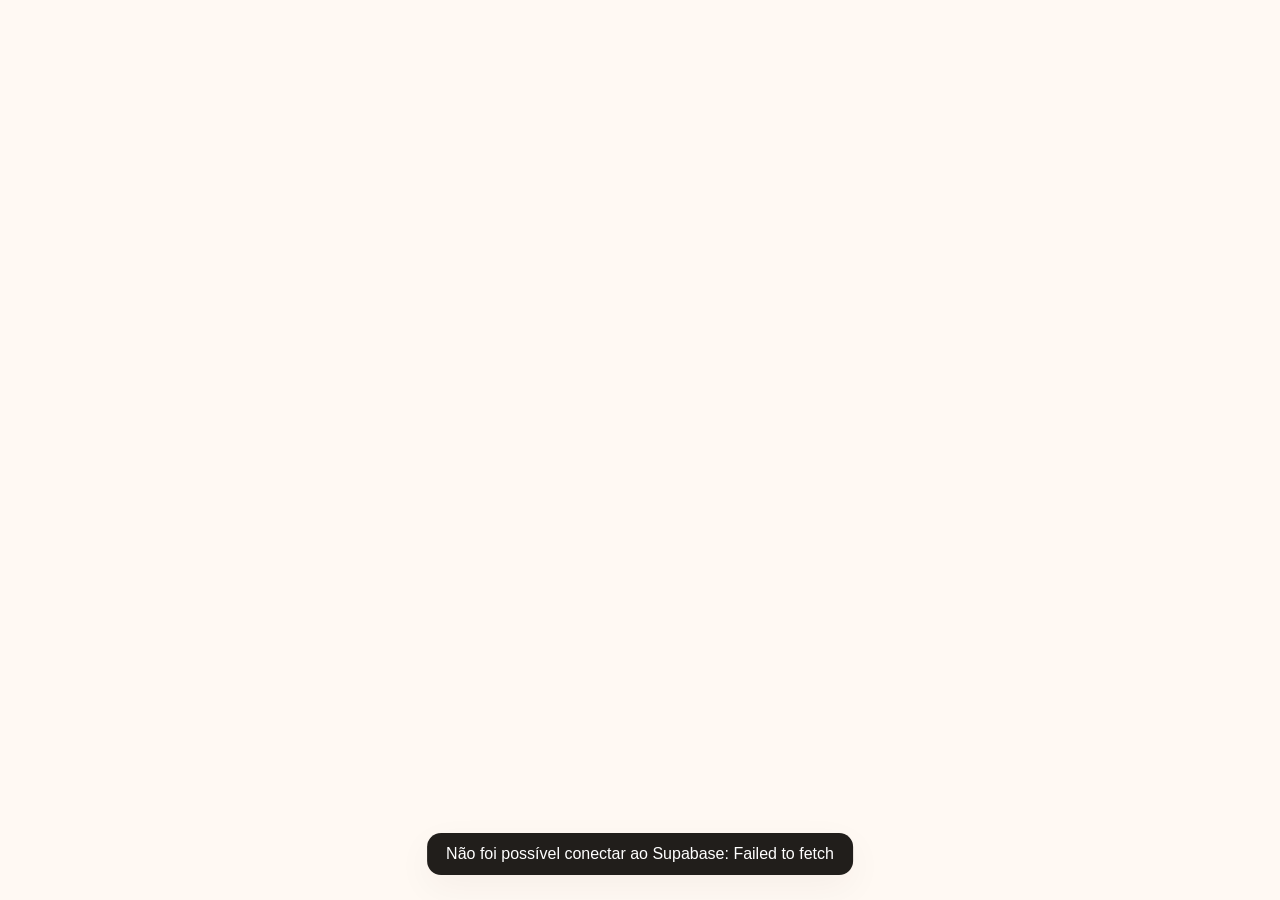
<file: index.html>
<!DOCTYPE html>
<html lang="pt-BR">
 <head>
  <meta charset="utf-8"/>
  <meta content="width=device-width,initial-scale=1" name="viewport"/>
  <meta content="#961406" name="theme-color"/>
  <title>
   Brasa Burger · Peça online
  </title>
  <link rel="preconnect" href="https://dedbrpfewhcpfjxkgmaq.supabase.co" crossorigin/>
  <link href="https://cdnjs.cloudflare.com/ajax/libs/font-awesome/6.7.2/css/all.min.css" rel="stylesheet"/>
  <link href="./style.css" rel="stylesheet"/>
 <script src="./config.js"></script>
 </head>
 <body class="customerbody">
  <div id="app">
  </div>
  <script src="./customer.js" type="module">
  </script>
 </body>
</html>
</file>
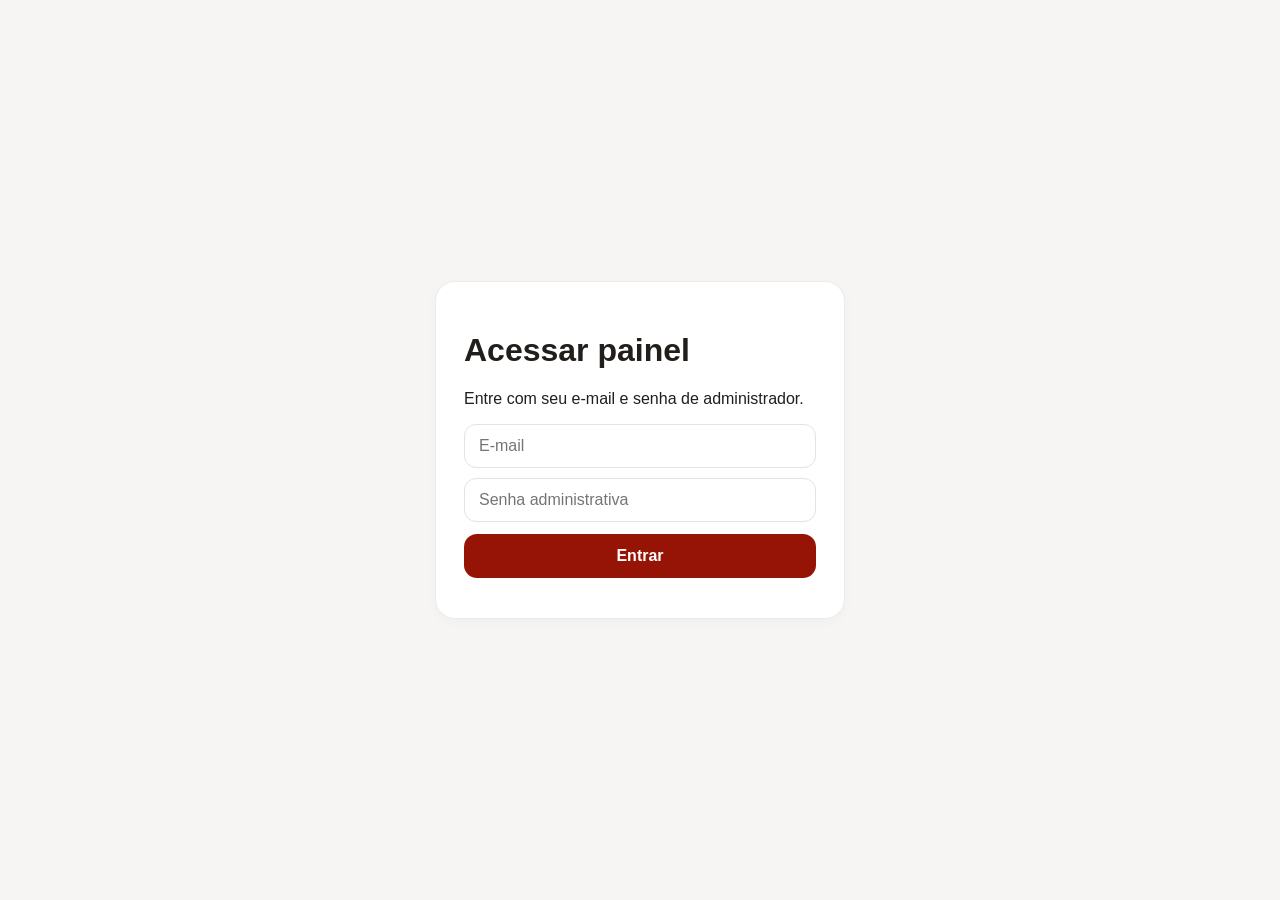
<file: admin.html>
<!DOCTYPE html>
<html lang="pt-BR">
 <head>
  <meta charset="utf-8"/>
  <meta content="width=device-width,initial-scale=1" name="viewport"/>
  <title>
   Painel da Loja · Cardápio
  </title>
  <link rel="preconnect" href="https://dedbrpfewhcpfjxkgmaq.supabase.co" crossorigin/>
  <link href="./style.css" rel="stylesheet"/>
 <script src="./config.js"></script>
 </head>
 <body class="adminbody">
  <div id="app">
  </div>
  <script src="./admin.js" type="module">
  </script>
 </body>
</html>
</file>
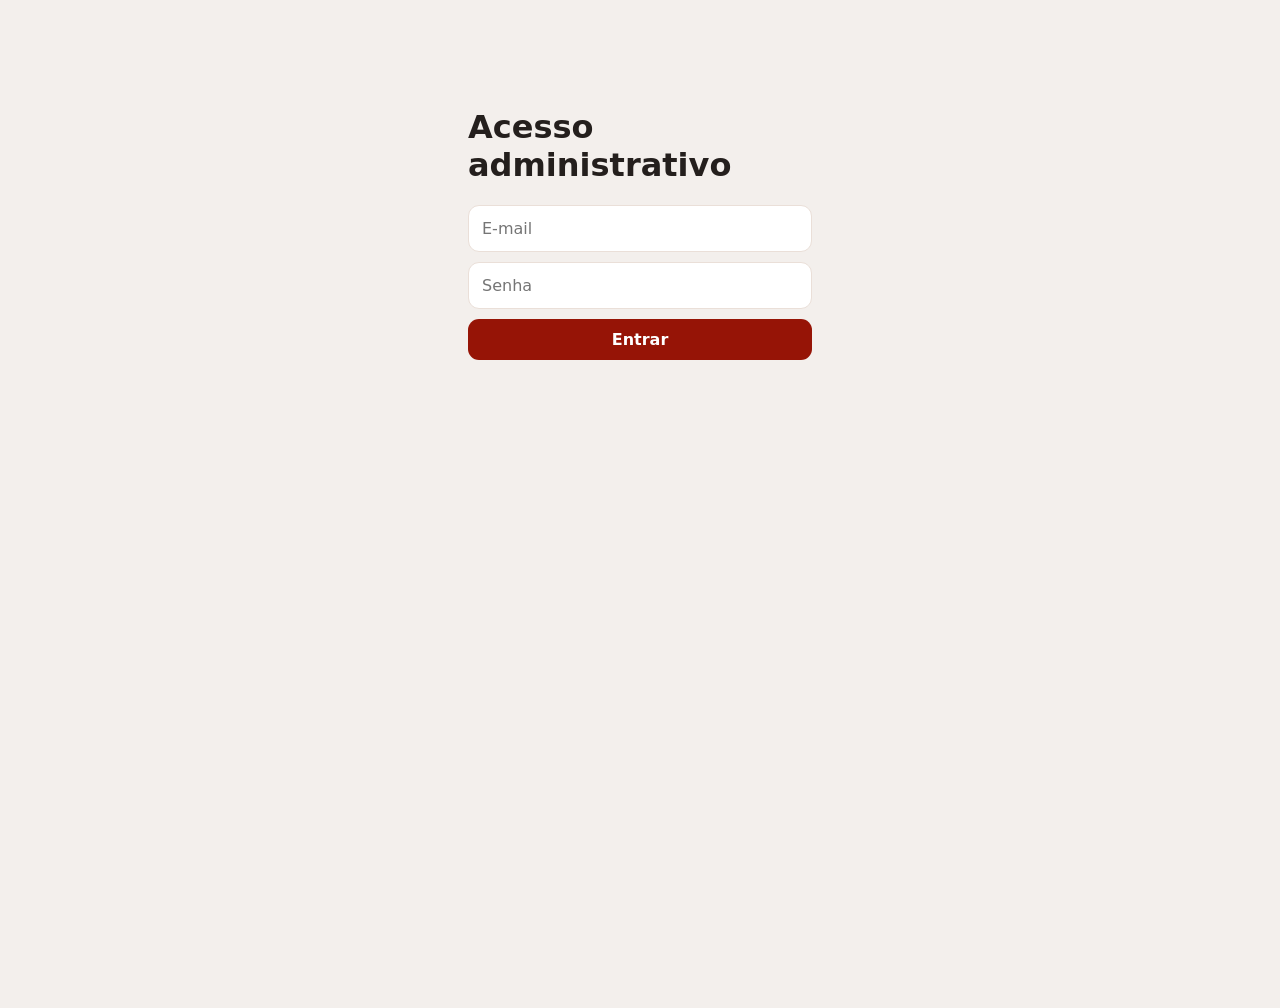
<file: orders.html>
<!DOCTYPE html>
<html lang="pt-BR">
<head>
<meta charset="utf-8"/>
<meta name="viewport" content="width=device-width,initial-scale=1"/>
<title>Central de pedidos</title>
<link rel="preconnect" href="https://dedbrpfewhcpfjxkgmaq.supabase.co" crossorigin/>
<style>
:root{--brand:#961406;--accent:#d5411a;--bg:#f3efec;--card:#fff;--ink:#241f1d;--muted:#7a6f6a;--line:#eadfd8;--ok:#1f8a4c;--warn:#d98a00;--bad:#c62828}
*{box-sizing:border-box}html,body{margin:0}
body{font-family:system-ui,-apple-system,"Segoe UI",Roboto,sans-serif;background:var(--bg);color:var(--ink);min-height:100vh}
button{font:inherit;cursor:pointer;border:0;border-radius:11px;padding:11px 16px;font-weight:700}
button:disabled{opacity:.55;cursor:wait}
.mf-loading body::before{content:"";position:fixed;top:0;left:0;height:3px;width:40%;background:var(--accent);z-index:1000;animation:bar 1s ease-in-out infinite}
@keyframes bar{0%{left:-40%}100%{left:100%}}
.topbar{position:sticky;top:0;z-index:20;background:#241f1d;color:#fff;padding:12px 20px;display:flex;flex-wrap:wrap;gap:14px;align-items:center;justify-content:space-between}
.topbar h1{font-size:19px;margin:0}
.chip{display:inline-flex;align-items:center;gap:7px;font-size:12.5px;padding:5px 11px;border-radius:99px;background:#ffffff1c}
.chip i{width:9px;height:9px;border-radius:50%;background:#4ade80;box-shadow:0 0 0 0 #4ade80aa;animation:live 2s infinite}
.chip.err i{background:#f87171;animation:none}
@keyframes live{70%{box-shadow:0 0 0 7px #4ade8000}100%{box-shadow:0 0 0 0 #4ade8000}}
.controls{display:flex;flex-wrap:wrap;gap:10px;align-items:center}
.controls label{display:flex;align-items:center;gap:6px;font-size:13px}
.controls select{padding:7px 8px;border-radius:9px;border:0}
.btn-light{background:#ffffff22;color:#fff;padding:8px 13px;font-size:13px}
.stats{display:grid;grid-template-columns:repeat(4,1fr);gap:12px;padding:16px 20px 0}
.stat{background:var(--card);border-radius:14px;padding:12px 16px;border-bottom:4px solid var(--line)}
.stat b{display:block;font-size:26px;line-height:1.1}.stat span{font-size:12px;color:var(--muted);text-transform:uppercase;letter-spacing:.04em}
.stat.s-new{border-color:var(--bad)}.stat.s-prep{border-color:var(--warn)}.stat.s-out{border-color:#2f6fdf}.stat.s-done{border-color:var(--ok)}
.board{display:grid;grid-template-columns:repeat(4,minmax(260px,1fr));gap:14px;padding:16px 20px 40px;align-items:start;overflow-x:auto}
.col{background:#e9e2dd;border-radius:16px;padding:12px;min-height:50vh}
.col h2{font-size:14px;text-transform:uppercase;letter-spacing:.05em;margin:4px 6px 12px;display:flex;justify-content:space-between;align-items:center}
.col h2 em{font-style:normal;background:#241f1d;color:#fff;border-radius:99px;padding:2px 10px;font-size:12px}
.empty{color:var(--muted);font-size:13px;text-align:center;padding:30px 10px}
.ticket{background:var(--card);border-radius:14px;padding:14px;margin-bottom:12px;border-left:6px solid var(--line);box-shadow:0 1px 3px #0001}
.ticket.st-recebido{border-color:var(--bad);animation:pulse 1.4s infinite}
.ticket.st-preparando{border-color:var(--warn)}.ticket.st-pronto,.ticket.st-em-entrega{border-color:#2f6fdf}
.ticket.st-concluido{border-color:var(--ok);opacity:.78}.ticket.st-cancelado{border-color:#999;opacity:.6}
@keyframes pulse{0%,100%{box-shadow:0 1px 3px #0001}50%{box-shadow:0 0 0 4px #c6282833}}
.th{display:flex;justify-content:space-between;align-items:center;gap:8px}
.th .id{font-size:20px;font-weight:800}
.ago{font-size:12.5px;color:var(--muted);font-weight:600}.ago.late{color:var(--bad)}
.tags{display:flex;gap:6px;flex-wrap:wrap;margin:8px 0}
.tag{font-size:11.5px;font-weight:800;padding:3px 9px;border-radius:99px;background:#f2e9e4}
.tag.del{background:#e3edff;color:#1d4fb8}.tag.pick{background:#e5f6ea;color:#17703c}
.who{font-size:14px;margin:2px 0 8px}.who a{color:var(--brand);font-weight:700;text-decoration:none}
.items{list-style:none;margin:0 0 8px;padding:10px 12px;background:#faf6f3;border-radius:10px;font-size:14px}
.items>li{margin:5px 0}.items b{color:var(--brand)}
.opts{list-style:none;margin:2px 0 0 18px;padding:0;font-size:12.5px;color:#5c514c}.opts .g{color:var(--muted)}
.obs{font-size:12.5px;background:#fff3cd;border-radius:7px;padding:4px 8px;margin-top:4px}
.addr{font-size:13px;margin:6px 0}.addr a{color:#1d4fb8;font-weight:700}
.pay{display:inline-block;font-size:11.5px;font-weight:800;padding:3px 9px;border-radius:7px;margin-right:6px}
.pay.pix{background:#d9f5f0;color:#0b6b5c}.pay.cash{background:#fff0c2;color:#7a5600}.pay.card{background:#ece6ff;color:#4a2fb0}
.payline{font-size:13px;margin:8px 0}
.money{display:flex;justify-content:space-between;align-items:baseline;border-top:1px dashed var(--line);margin-top:8px;padding-top:8px}
.money small{color:var(--muted)}.money strong{font-size:21px}
.acts{display:flex;gap:8px;margin-top:10px;flex-wrap:wrap}
.acts button{flex:1;min-width:110px;padding:13px 10px;font-size:14px}
.go{background:var(--ok);color:#fff}.go2{background:#2f6fdf;color:#fff}.no{background:#f4dede;color:var(--bad)}.print{background:#efe8e3;color:var(--ink);flex:0 0 auto;min-width:0}
.warn-sound{display:none;background:#fff3cd;color:#6b4e00;padding:9px 20px;font-size:14px;font-weight:600}
.warn-sound.on{display:block}
#gate{position:fixed;inset:0;background:#241f1de8;z-index:100;display:grid;place-items:center;padding:20px}
#gate div{background:#fff;border-radius:20px;padding:34px;max-width:420px;text-align:center}
#gate h2{margin:0 0 8px}#gate p{color:var(--muted);margin:0 0 20px}#gate button{background:var(--brand);color:#fff;font-size:18px;padding:16px 28px;width:100%}
.login{max-width:380px;margin:12vh auto;padding:0 18px}.login input{display:block;width:100%;padding:13px;margin:10px 0;border:1px solid var(--line);border-radius:11px;font:inherit}.login button{width:100%;background:var(--brand);color:#fff}
.toast{position:fixed;bottom:25px;left:50%;transform:translateX(-50%);background:#211e1b;color:#fff;padding:12px 19px;border-radius:14px;z-index:999;max-width:90%;text-align:center}
@media(max-width:900px){.stats{grid-template-columns:repeat(2,1fr)}.board{grid-template-columns:1fr;padding:12px}.topbar{padding:10px 12px}}
</style>
<script src="./config.js"></script>
</head>
<body>
<div id="gate"><div><h2>🔔 Central de pedidos</h2><p>Toque para iniciar. Isso libera o alerta sonoro, que fica tocando até alguém aceitar cada pedido novo.</p><button id="start">▶ Iniciar painel</button></div></div>
<header class="topbar">
 <div><h1>🍽 Central de pedidos</h1><span class="chip" id="chip"><i></i><span id="chiptext">conectando…</span></span></div>
 <div class="controls">
  <label><input type="checkbox" id="sound" checked> Alerta sonoro</label>
  <label>Atualizar a cada <select id="interval"><option value="10">10 s</option><option value="15">15 s</option><option value="30">30 s</option><option value="60">60 s</option></select></label>
  <button class="btn-light" id="refresh">↻ Atualizar agora</button>
  <a class="btn-light" style="text-decoration:none;color:#fff;border-radius:11px" href="./admin.html">← Painel</a>
 </div>
</header>
<div class="warn-sound" id="mutewarn">🔇 O alerta sonoro está desligado: pedidos novos não vão tocar.</div>
<section class="stats">
 <div class="stat s-new"><b id="n-new">0</b><span>Novos</span></div>
 <div class="stat s-prep"><b id="n-prep">0</b><span>Em preparo</span></div>
 <div class="stat s-out"><b id="n-out">0</b><span>Prontos / em entrega</span></div>
 <div class="stat s-done"><b id="n-done">0</b><span>Finalizados (recentes)</span></div>
</section>
<main class="board" id="board">
 <section class="col"><h2>🔴 Novos pedidos <em id="c-new">0</em></h2><div id="new"></div></section>
 <section class="col"><h2>🟠 Em preparo <em id="c-prep">0</em></h2><div id="prep"></div></section>
 <section class="col"><h2>🔵 Prontos / entrega <em id="c-out">0</em></h2><div id="out"></div></section>
 <section class="col"><h2>🟢 Finalizados <em id="c-done">0</em></h2><div id="done"></div></section>
</main>
<script src="./orders.js" type="module"></script>
</body>
</html>
</file>
<file: style.css>
:root{--brand:#961406;--accent:#d5411a;--bg:#faf8f5;--surface:#fff;--text:#211e1b;--muted:#87817d;--line:#eee9e5;--green:#238866;--shadow:0 12px 36px #3b190b0c}*{box-sizing:border-box}body{margin:0;background:var(--bg);color:var(--text);font-family:Inter,ui-sans-serif,-apple-system,BlinkMacSystemFont,'Segoe UI',sans-serif}button,input,select,textarea{font:inherit}button{cursor:pointer;border:0}button:disabled{opacity:.45;cursor:not-allowed}.primary{background:var(--brand);color:#fff;padding:13px 18px;border-radius:13px;font-weight:700}.primary:hover{background:#771308}.secondary{background:#f8ece7;color:var(--brand);padding:12px 16px;border-radius:12px;font-weight:650}.outline{background:#fff;border:1px solid var(--line);padding:11px 15px;border-radius:12px;color:var(--text)}.iconbtn{border:1px solid var(--line);border-radius:13px;background:#fff;padding:10px 12px}.muted{color:var(--muted)}.small{font-size:12px}.row{display:flex;align-items:center;gap:12px}.between{justify-content:space-between}.wrap{flex-wrap:wrap}.pill{font-size:11px;background:#f8e7de;border-radius:99px;padding:6px 10px;color:var(--brand);font-weight:750}.green{color:var(--green)}.card{background:#fff;border:1px solid #eeeae7;border-radius:20px;box-shadow:0 3px 12px #4a130807}.input{width:100%;padding:12px 14px;border:1px solid #e8e2df;border-radius:12px;background:#fff;outline:none}.input:focus{border-color:var(--accent);box-shadow:0 0 0 3px #d5411a20}label.field{font-size:13px;font-weight:650;display:block;margin:12px 0 6px}.grid{display:grid;gap:16px}.empty{color:var(--muted);padding:30px;text-align:center}.toast{position:fixed;bottom:25px;left:50%;transform:translateX(-50%);background:#211e1b;color:#fff;padding:12px 19px;border-radius:14px;z-index:999;box-shadow:var(--shadow);max-width:90%;text-align:center}.hidden{display:none!important}.photo{background:linear-gradient(135deg,#fbe9d4,#eed7c3);object-fit:cover;display:flex;align-items:center;justify-content:center;overflow:hidden}.photo img{width:100%;height:100%;object-fit:cover}.placeholder{font-size:56px;filter:drop-shadow(0 5px 8px #71280022)}.modalshade{position:fixed;inset:0;background:#21120e99;display:flex;align-items:center;justify-content:center;padding:18px;z-index:100}.modal{max-height:92vh;overflow:auto;background:#fff;border-radius:23px;padding:25px;width:min(560px,100%);box-shadow:0 25px 100px #1a0d0b35}.modal h2{margin:0 0 18px;font-size:22px}.modal .actions{display:flex;justify-content:flex-end;gap:10px;margin-top:22px}.checkboxline{display:flex;align-items:center;gap:9px;font-size:14px;padding:7px 0}.checkboxline input{accent-color:var(--brand)}.gallery{display:flex;gap:8px;overflow:auto;padding:8px 0}.gallery img{width:78px;height:70px;border-radius:10px;object-fit:cover}.sectiontitle{font-weight:800;letter-spacing:-.035em;font-size:23px;margin:0 0 17px}.noborder{border:0;background:transparent}.brand{font-size:21px;font-weight:900;letter-spacing:-1.2px}.brand i{display:inline-grid;place-items:center;font-size:19px;font-style:normal;background:var(--brand);color:white;border-radius:11px;width:39px;height:39px;margin-right:8px}
/* Administration */
.adminbody{background:#f6f5f3}.adminshell{display:flex;min-height:100vh}.sidebar{width:242px;background:white;border-right:1px solid var(--line);padding:24px 15px;position:sticky;top:0;height:100vh;flex-shrink:0;display:flex;flex-direction:column}.navcaption{font-size:10px;color:#a2a1a0;letter-spacing:.1em;font-weight:800;margin:34px 12px 11px}.navitem{display:flex;align-items:center;gap:13px;padding:13px 15px;width:100%;text-align:left;background:transparent;border-radius:13px;color:#68625f;font-weight:650;margin:2px 0}.navitem.active{background:#f8e7e1;color:var(--brand)}.navitem span{font-size:18px;width:23px}.sidebarbottom{margin-top:auto;border-radius:17px;padding:17px;background:linear-gradient(135deg,#961406,#d5411a);color:white}.adminmain{flex:1;min-width:0;padding:28px 34px;max-width:1550px;margin:auto}.adminheader{display:flex;justify-content:space-between;align-items:center;gap:15px;margin-bottom:32px}.adminheader h1{margin:0;font-size:29px;letter-spacing:-1.1px}.adminheader p{color:var(--muted);margin:7px 0 0;font-size:13px}.adminsearch{border:1px solid var(--line);border-radius:12px;background:white;padding:12px;width:240px}.stats{grid-template-columns:repeat(4,1fr)}.stat{padding:21px}.stat .value{font-size:30px;font-weight:850;letter-spacing:-1px;margin:18px 0 7px}.stat .label{font-size:13px;color:#69605e}.stat .symbol{background:#fbefe9;color:var(--brand);width:36px;height:36px;display:grid;place-items:center;border-radius:12px}.panels{grid-template-columns:1.25fr 1fr;margin-top:22px}.panel{padding:22px}.panel h3{margin:0 0 18px}.barrow{display:flex;align-items:center;gap:12px;margin:15px 0;font-size:13px}.bartrack{background:#f4eeea;flex:1;border-radius:20px;height:11px;overflow:hidden}.barfill{height:100%;border-radius:20px;background:linear-gradient(90deg,#f2b19d,var(--brand))}.tablewrap{overflow:auto}.datatable{width:100%;border-collapse:collapse;font-size:13px}.datatable th{text-align:left;color:#9a938f;font-size:11px;font-weight:700;padding:14px 12px;border-bottom:1px solid var(--line);white-space:nowrap}.datatable td{padding:15px 12px;border-bottom:1px solid #f5f0ec;vertical-align:middle}.datatable tr:last-child td{border-bottom:0}.datatable .thumb{width:48px;height:48px;border-radius:12px;flex-shrink:0}.status{border-radius:99px;padding:6px 10px;background:#e9f6ed;color:#26844d;font-weight:700;font-size:11px;white-space:nowrap}.status.off{background:#f8eae5;color:#9f4a35}.toolbar{display:flex;align-items:center;justify-content:space-between;gap:12px;margin-bottom:17px}.chip{padding:9px 14px;border-radius:99px;border:1px solid #eae4df;background:white;font-size:12px;font-weight:700}.chip.selected{background:#f8e7e1;border-color:#f1c4b5;color:var(--brand)}.formgrid{display:grid;grid-template-columns:1fr 1fr;gap:0 13px}.formgrid .full{grid-column:1/-1}.image-drop{border:2px dashed #e5d7d1;background:#fffbf9;border-radius:14px;padding:17px;text-align:center;cursor:pointer}.image-drop input{max-width:100%}.subnav{display:flex;gap:8px;flex-wrap:wrap}.ordercard{padding:20px;margin:12px 0}.ordercard .items{font-size:13px;line-height:1.8;margin:15px 0;border-block:1px solid var(--line);padding:10px 0}.configcard{padding:23px;max-width:750px}.mobiletop{display:none}
/* Customer */
.customerbody{background:#fff9f3}.customertop{background:#fff8f1;max-width:720px;margin:auto;padding:23px 18px 0}.customerwrap{max-width:720px;margin:auto;padding:0 18px 110px}.shopheading{display:flex;align-items:center;justify-content:space-between;gap:10px;margin-bottom:22px}.shopheading h1{margin:4px 0 3px;font-weight:900;letter-spacing:-1.5px;font-size:29px}.shopheading p{margin:0;color:#86766c;font-size:12px}.roundbtn{display:grid;place-items:center;background:white;border:1px solid #f2e6df;border-radius:15px;width:44px;height:44px;font-size:20px;box-shadow:0 4px 12px #5a21110c}.searchbar{display:flex;gap:10px;margin:15px 0 20px}.searchbar input{background:#fff;border:1px solid #f0e9e3;border-radius:16px;flex:1;min-width:0;padding:15px}.hero{min-height:215px;border-radius:22px;background:linear-gradient(110deg,#6e0d05,#9f1c09 65%,#d6411b);color:white;padding:25px 23px;display:flex;position:relative;overflow:hidden;align-items:center}.hero .copy{z-index:1;max-width:60%}.hero h2{font-size:27px;letter-spacing:-1px;line-height:1.06;margin:10px 0}.hero p{font-size:12px;line-height:1.5;opacity:.9}.hero button{background:#fff;color:var(--brand);border-radius:13px;padding:10px 13px;font-weight:800;margin-top:8px;font-size:12px}.customersection{margin-top:27px}.customersection h2{font-size:19px;letter-spacing:-.6px;margin:0 0 14px}.categoryrow{display:flex;gap:17px;overflow-x:auto;padding-bottom:7px;scrollbar-width:none}.catbubble{background:transparent;min-width:80px;display:flex;flex-direction:column;align-items:center;gap:8px;font-weight:750;font-size:11px;color:#51443f}.catbubble .bubble{background:white;box-shadow:0 5px 14px #68291511;border-radius:50%;width:73px;height:73px;display:grid;place-items:center;font-size:33px;border:2px solid transparent;overflow:hidden}.catbubble.active .bubble{border-color:var(--accent);background:#ffe8da}.catbubble.active{color:var(--brand)}.catbubble img{width:100%;height:100%;object-fit:cover}.productsgrid{grid-template-columns:repeat(2,minmax(0,1fr));gap:13px}.productcard{background:#fff;border:1px solid #f4eae2;border-radius:18px;padding:10px;box-shadow:0 6px 22px #6c35100a;min-width:0}.productcard .photo{height:147px;border-radius:14px;position:relative}.productcard .photo .placeholder{font-size:83px}.productcard h3{font-size:14px;line-height:1.25;margin:11px 0 5px}.productcard p{font-size:11px;color:#8f817b;min-height:29px;line-height:1.4;margin:0}.price{font-weight:850;color:var(--brand);font-size:17px}.oldprice{font-size:11px;text-decoration:line-through;color:#aaa}.productfoot{display:flex;align-items:center;justify-content:space-between;gap:4px;margin-top:12px}.addbtn{background:var(--accent);color:white;border-radius:11px;width:34px;height:34px;font-size:22px}.productcard .pill{position:absolute;top:8px;left:8px;background:white;font-size:10px}.bottomnav{position:fixed;bottom:0;left:50%;transform:translateX(-50%);width:min(720px,100%);background:#fff;display:flex;justify-content:space-around;align-items:center;box-shadow:0 -8px 30px #612d1b12;z-index:30;border-radius:19px 19px 0 0;padding:12px 8px max(12px,env(safe-area-inset-bottom))}.bottomnav button{display:flex;align-items:center;flex-direction:column;gap:3px;color:#8d817c;background:transparent;font-size:10px;font-weight:650;min-width:58px}.bottomnav button b{font-size:21px;font-weight:400}.bottomnav button.active{color:var(--brand)}.cartcount{position:absolute;margin-left:20px;margin-top:-5px;border-radius:50%;background:var(--brand);color:#fff;padding:2px 5px;font-size:10px}.progress{height:9px;background:#f1e9e5;border-radius:9px;overflow:hidden}.progress>div{background:var(--accent);height:100%;border-radius:9px}.cartline{display:flex;gap:12px;padding:13px 0;border-bottom:1px solid var(--line)}.cartline .photo{width:65px;height:65px;border-radius:12px;flex-shrink:0}.stepdot{height:5px;flex:1;background:#f0e5df;border-radius:10px}.stepdot.current{background:var(--accent)}@media(max-width:1150px){.stats{grid-template-columns:repeat(2,1fr)}.panels{grid-template-columns:1fr}}@media(max-width:760px){.sidebar{display:none}.adminmain{padding:16px}.mobiletop{display:flex;gap:7px;overflow:auto;margin-bottom:16px}.mobiletop button{white-space:nowrap}.adminheader{flex-wrap:wrap}.adminheader h1{font-size:23px}.adminsearch{width:100%}.stats{gap:9px}.stat{padding:15px}.stat .value{font-size:23px}.panel{padding:15px}.adminmain{width:100%}.hero:after{font-size:140px;right:-14px}.hero h2{font-size:25px}}@media(min-width:720px){.customerwrap{background:#fff9f3}.customertop{padding-top:35px}.productsgrid{grid-template-columns:repeat(3,minmax(0,1fr))}}
/* Unified catalog organizer */
.catalog-category{margin:12px 0;overflow:hidden;transition:box-shadow .18s ease,transform .18s ease}.catalog-category:hover{box-shadow:0 8px 24px #4a130811}.catalog-heading{display:flex;align-items:center;gap:12px;padding:16px;flex-wrap:wrap}.catalog-collapse{background:#f8eeeb;color:var(--brand);border-radius:9px;padding:8px}.grow{flex:1;min-width:130px}.catalog-items{padding:0 15px 15px 50px;min-height:30px}.catalog-product{display:flex;align-items:center;gap:12px;border-top:1px solid var(--line);padding:10px 0;transition:background .15s}.catalog-product:hover{background:#fffbf8}.catalogthumb{width:44px;height:44px;border-radius:10px;flex-shrink:0}.catalogthumb .placeholder{font-size:26px}.draghandle{cursor:grab;color:#b3a39c;font-size:22px;user-select:none}.dragging{opacity:.5;outline:2px dashed var(--accent)}.catalog-add{background:#faf0eb;color:var(--brand);padding:11px;border-radius:10px;margin-top:8px}.option-editor{background:#faf7f5;border:1px solid var(--line);border-radius:13px;padding:13px;margin:9px 0}.productcard{cursor:pointer;transition:transform .18s ease,box-shadow .18s ease}.productcard:hover{transform:translateY(-2px);box-shadow:0 9px 28px #6c35101d}.choice-group{border:1px solid var(--line);border-radius:15px;padding:14px;margin:12px 0}.choice-group h3{margin:0 0 5px}.choice-option{display:flex;align-items:center;gap:10px;padding:9px 0;border-top:1px solid #f6f2ef}.choice-option input{accent-color:var(--brand)}@media(prefers-reduced-motion:reduce){.catalog-category,.catalog-product,.productcard{transition:none}}

/* Product editor — reusable addons picker */
.linked-addons{display:grid;gap:8px;margin:10px 0}
.linked-addon{display:flex;align-items:center;gap:10px;background:#faf8f7;border:1px solid var(--line);border-radius:12px;padding:10px 12px}
.linked-addon .grow,.addon-pick-option .grow{display:flex;flex-direction:column;gap:3px;min-width:0}
.linked-addon-icon{display:grid;place-items:center;flex:none;width:32px;height:32px;border-radius:9px;background:#fbeae6;color:var(--primary,#961406);font-weight:700}
.addon-picker{margin-top:12px;border:1px solid var(--line);border-radius:14px;padding:12px;background:#fff}
.addon-picker[hidden]{display:none}
.addon-results{display:grid;gap:5px;margin-top:9px;max-height:240px;overflow:auto}
.addon-pick-option{width:100%;display:flex;align-items:center;gap:10px;text-align:left;border:1px solid transparent;border-radius:10px;background:transparent;padding:10px;cursor:pointer;color:inherit;transition:background .15s ease,border-color .15s ease}
.addon-pick-option:hover,.addon-pick-option:focus-visible{background:#fff5f2;border-color:#eed5ce}
.picker-add{font-size:12px;color:#961406;white-space:nowrap;font-weight:600}
@media(prefers-reduced-motion:reduce){.addon-pick-option{transition:none}}

/* v0.4: product image, fixed incentive, quantity controls, subtle motion */
.shipping-sticky{position:sticky;top:0;z-index:25;background:#fff9f3ed;backdrop-filter:blur(12px);padding:11px 4px 12px;margin:0 auto 8px;max-width:720px;padding:12px 18px;font-size:12px;font-weight:750;color:var(--brand)}
.shipping-sticky .progress{height:5px;margin-top:8px}.customertop{display:flow-root}.customerbody .fa-solid{color:inherit;font-size:.95em}
.swipe-hint{margin-top:20px;padding:14px 10px;color:#7a5146;font-size:12px;text-align:center;background:#fff5ed;border:1px dashed #e9cfc4;border-radius:14px}.swipe-arrows{display:flex;justify-content:center;gap:14px;margin-top:10px}.swipe-arrows button{background:white;color:var(--brand);border:1px solid #e7d5ca;border-radius:50%;height:34px;width:34px}
.product-detail-modal{padding:0;overflow:auto}.product-detail-hero{height:270px;width:100%;background-color:#6e160d;background-position:center;background-size:cover;position:relative;color:white;border-radius:23px 23px 15px 15px;overflow:hidden}.product-detail-top{position:absolute;top:0;left:0;right:0;display:flex;align-items:flex-start;justify-content:space-between;gap:14px;padding:22px 20px;background:linear-gradient(180deg,#350800a8,transparent)}.product-detail-top h2{font-size:22px;line-height:1.2;color:#fff;margin:0;text-shadow:0 1px 4px #0007}.detail-close{background:#ffffffed;color:#50100a;border:0;border-radius:50%;width:36px;height:36px;flex-shrink:0;display:grid;place-items:center}.detail-placeholder{height:100%;display:grid;place-items:center;font-size:75px;color:#fff5}.product-detail-content{padding:22px 24px 25px}.choice-group{padding:17px 0;border-top:1px solid var(--line)}.choice-group h3{margin:0 0 5px}.choice-option{display:flex;align-items:center;gap:9px;padding:13px 0;border-bottom:1px solid #f3ece7;font-size:13px}.choice-name{flex:1}.choice-option>b{font-size:12px;white-space:nowrap}.choice-counter{display:flex;align-items:center;gap:9px;margin-left:auto}.choice-counter button{width:30px;height:30px;border-radius:9px;background:#f8ebe5;color:var(--brand);font-size:12px}.choice-counter strong{min-width:14px;text-align:center}.choice-counter button:disabled{opacity:.3}
.productcard,.addbtn,.catbubble,.swipe-arrows button{transition:transform .18s ease,box-shadow .18s ease}.productcard:active,.addbtn:active,.swipe-arrows button:active{transform:scale(.97)}.customersection#menu{scroll-margin-top:85px}
@media(max-width:600px){.product-detail-modal{width:100%;max-height:95dvh;border-radius:23px 23px 0 0;align-self:flex-end}.modalshade:has(.product-detail-modal){padding:0;align-items:flex-end}.product-detail-hero{height:clamp(230px,64vw,350px)}}
@media(prefers-reduced-motion:reduce){.productcard,.addbtn,.catbubble,.swipe-arrows button{transition:none}html{scroll-behavior:auto}}

/* v0.5: swipe feedback and order navigation */
#menu{will-change:transform;touch-action:pan-y;contain:layout style}.swipe-hint{animation:swipeNudge 2.8s ease-in-out infinite}.pix-result{margin:18px 0;text-align:left;padding:15px;background:#fff5ee;border-radius:14px}.pix-result textarea{font-size:11px;overflow-wrap:anywhere}@keyframes swipeNudge{0%,75%,100%{transform:translateX(0)}83%{transform:translateX(-7px)}91%{transform:translateX(5px)}}@media(prefers-reduced-motion:reduce){.swipe-hint{animation:none}#menu{will-change:auto}}

/* v0.6: preserve viewport during horizontal category changes */
#menu{overflow-anchor:none;backface-visibility:hidden;transform:translateZ(0)}
html{overflow-anchor:none}

.footer-banner {
  padding: 28px 22px;
  min-height: 150px;
  border-radius: 16px;
  background-color: #961406;
  background-size: cover;
  background-position: center;
  color: white;
}
.footer-banner h2,.footer-banner p { color: white; }
#menu { touch-action: pan-y; contain: layout style; }

.mf-loading body::before{content:"";position:fixed;top:0;left:0;height:3px;width:40%;background:var(--accent,#d5411a);z-index:1000;animation:mfbar 1s ease-in-out infinite}@keyframes mfbar{0%{left:-40%}100%{left:100%}}
.catalog-product .secondary{white-space:nowrap;padding:8px 12px;font-size:13px}.catalog-heading .primary,.catalog-heading .secondary{white-space:nowrap}
</file>
